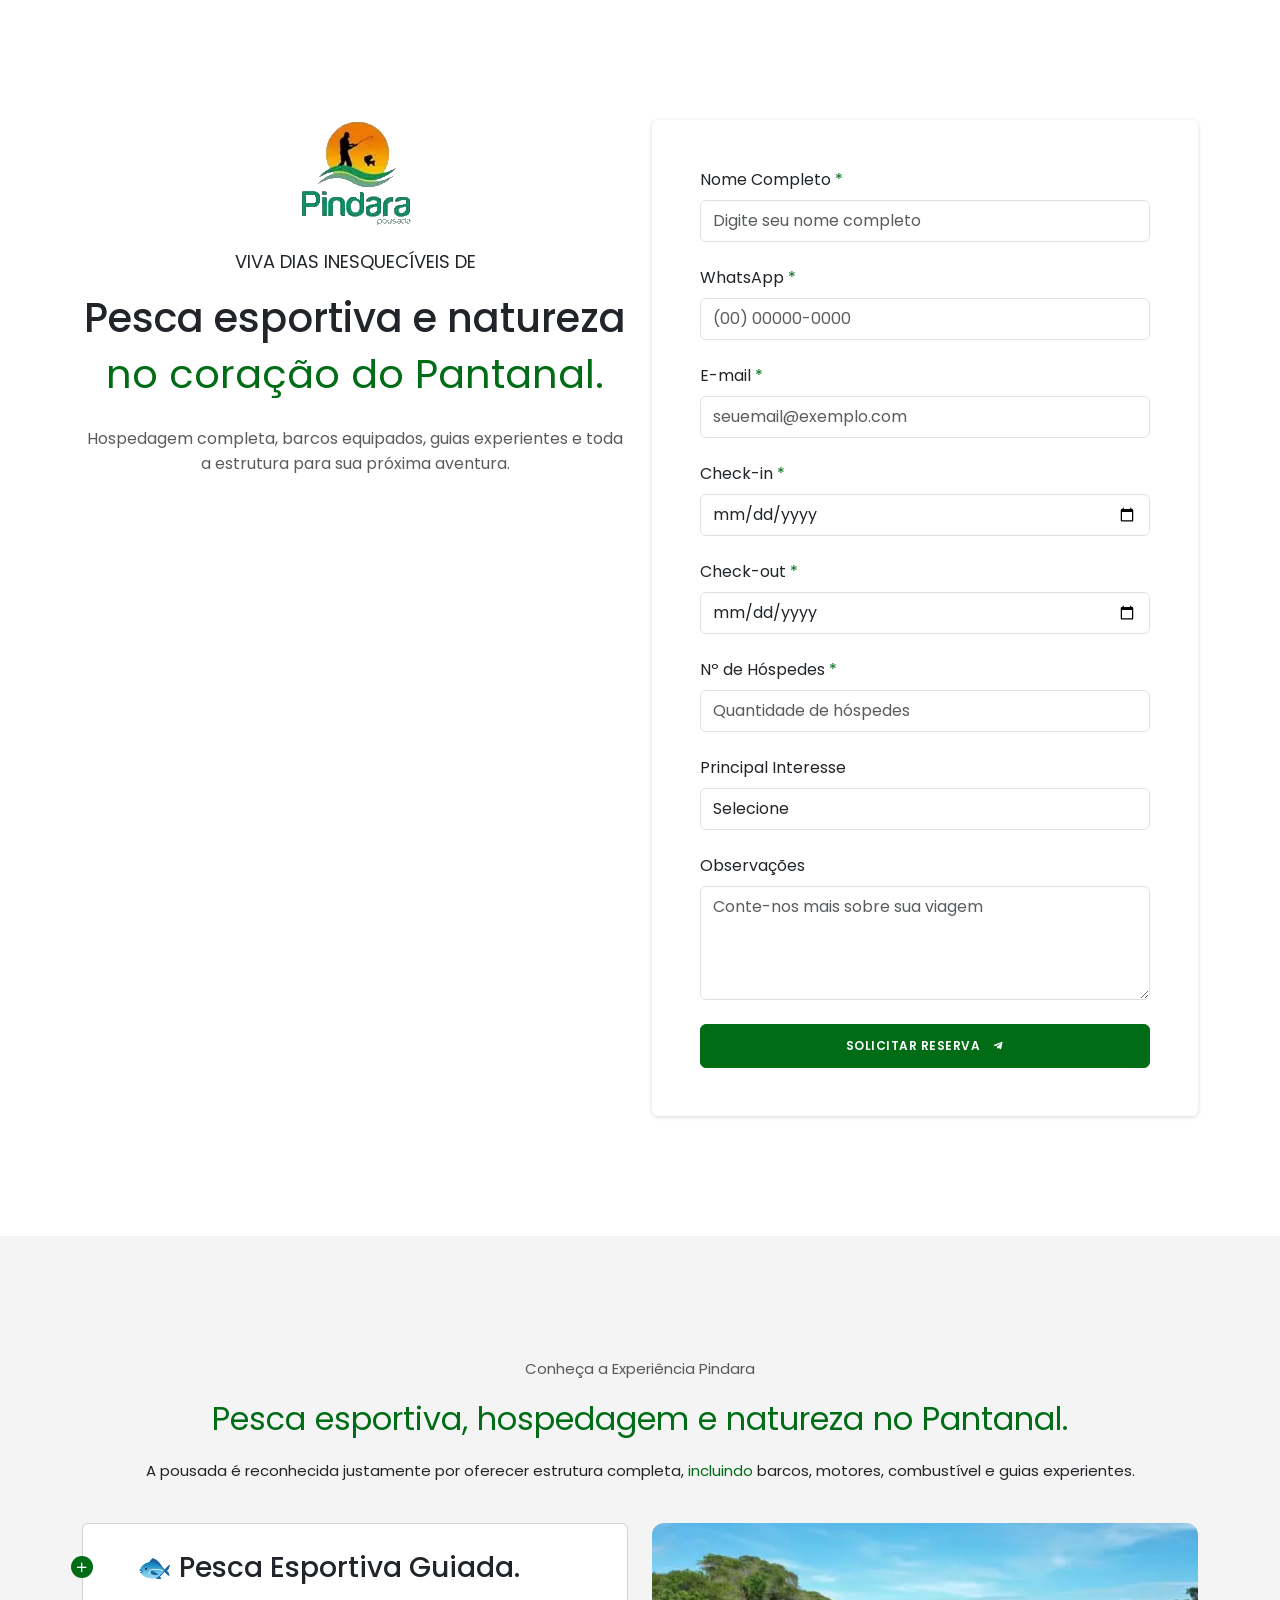
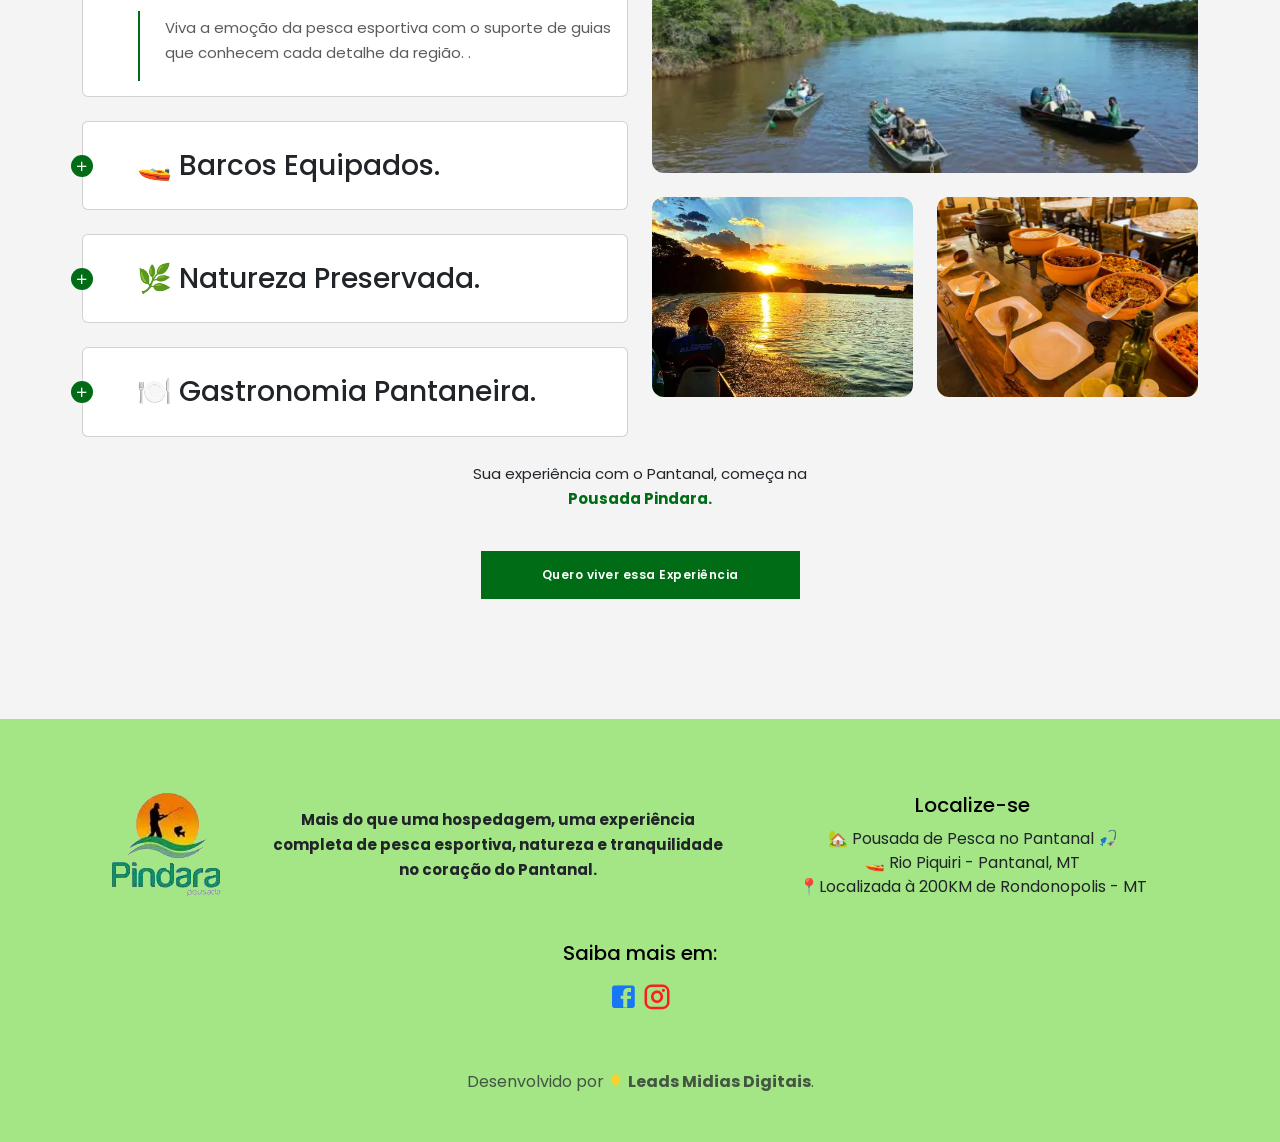
<file: index.html>
<!DOCTYPE html>
<html lang="pt-BR">

<head>
    <meta charset="utf-8">
    <meta name="viewport" content="width=device-width, initial-scale=1.0">
	
    <title>Pousada Pindara | Hospedagem e Pesca Esportiva no Pantanal Mato-Grossense</title>
	<meta name="description"content="Hospede-se na Pousada Pindara e viva uma experiência completa de pesca esportiva no Pantanal. Barcos equipados, guias experientes, gastronomia regional e natureza preservada. Consulte disponibilidade.">
	<meta name="keywords" content="pousada pantanal, pesca esportiva pantanal, pousada rondonópolis, turismo pantanal, hospedagem pantanal, pesca esportiva mato grosso, pousada de pesca, pousada de pesca no pantanal, rio piquiri, pantanal mato-grossense, turismo de pesca">
    <meta name="author" content="Pousada Pindara">
    <meta name="robots" content="index, follow">
    <link rel="shortcut icon" href="images/favicon.ico">
	<link rel="canonical" href="https://pousadapindara.com.br/">
	<meta name="theme-color" content="#2ecc71">
	<meta name="google-site-verification" content="72VmjPj_lqZu47d1NDOS2nEiVbIOlNBDZd3BDrDoOBs"/>
	
	 <!-- Open Graph (WhatsApp / Instagram / Facebook) -->
    <meta property="og:title" content="Pousada Pindara | Pesca Esportiva no Pantanal">
    <meta property="og:description" content="Hospedagem completa no Pantanal com pesca esportiva, natureza preservada e gastronomia regional. Reserve agora.">
    <meta property="og:image" content="https://pousadapindara.com.br/images/logo_pindara.webp">
    <meta property="og:url" content="https://pousadapindara.com.br">
    <meta property="og:type" content="website">
	<meta property="og:locale" content="pt_BR">
	<meta property="og:site_name" content="Pousada Pindara">
	<meta property="og:image:width" content="1200">
	<meta property="og:image:height" content="630">
	<!-- Open Graph (twitter) -->
	<meta name="twitter:card" content="summary_large_image">
	<meta name="twitter:title" content="Pousada Pindara">
	<meta name="twitter:description" content="Hospedagem e pesca esportiva no Pantanal.">
	<meta name="twitter:image" content="https://pousadapindara.com.br/images/logo_pindara.webp">
	
	<!-- CSS -->
    <link href="css/bootstrap.min.css" rel="stylesheet">
    <link href="css/tiny-slider.css" rel="stylesheet">
    <link rel="stylesheet" href="css/swiper.min.css" type="text/css" />
    <link href="css/materialdesignicons.min.css" rel="stylesheet">
    <link href="css/style.css" rel="stylesheet">
	
	<script type="application/ld+json">{
	"@context":"https://schema.org",
	"@type":"LodgingBusiness",

	"name":"Pousada Pindara",

	"url":"https://pousadapindara.com.br",

	"image":"https://pousadapindara.com.br/images/logo_pindara.webp",

	"description":"Hospedagem especializada em pesca esportiva no Pantanal.",

	"address":{
	"@type":"PostalAddress",
	"addressRegion":"MT",
	"addressCountry":"BR"
	},

	"sameAs":[
	"https://www.instagram.com/pousadapindara",
	"https://www.facebook.com/pousadapindara"
	]
	}
	</script>
</head>

<body data-bs-spy="scroll" data-bs-target="#navbar-navlist" data-bs-offset="71">
    <!-- start home section -->
    <section class="section align-items-center">
        
        <div class="container">
            <div class="row">
                <div class="col-lg-6 text-center">
				<center> <img src="images/logo_pindara-1.webp" loading="lazy" decoding="async" alt="Pesca esportiva no Pantanal" class="img-fluid" ></center>
                    <div class="mt-4">
                        <p class="headline f-18 text-uppercase text-dark">Viva dias inesquecíveis de</p>
                        <h1 class="home-title mt-2 mb-0">Pesca esportiva e natureza<span class="text-primary fw-normal"> no coração do Pantanal.</span></h1>
                        <p class="text-muted f-16 mt-4 desktop-only">Hospedagem completa, barcos equipados, guias experientes e toda a estrutura para sua próxima aventura.</p>

                        <div class="mt-5 desktop-only">
						<iframe width="100%" height="500" src="https://www.youtube.com/embed/ys75Zy-QiBU" title="Pousada Pindara"
						frameborder="0" allow="accelerometer; autoplay; clipboard-write; encrypted-media; gyroscope; picture-in-picture" allowfullscreen>
						</iframe>
                        </div>
					</div>
                </div>
				<div class="col-lg-6" id="contato">
                         <div class="card p-5 border-0 box-shadow mt-5 mt-lg-0">
						<div id="formWrapper">						
					   <form id="reservaForm" class="registration-form" method="POST" action="https://script.google.com/macros/s/AKfycbxFS0C7H201zVjuxL-Mb_5hkiaRkgX2JqF6XywDHHMLO_J_rr3AWBzGJL2rtd0FjLZR/exec" target="hidden_iframe">
					   
					   <!-- Nome -->
						<div class="col-md-12">
						<label for="nome" class="form-label"> Nome Completo <span class="text-primary">*</span></label>
						<input type="text" class="form-control" id="nome" name="nome" placeholder="Digite seu nome completo" required>
						</div>
						<!-- WhatsApp -->
						<div class="col-md-12 mt-4">   
						<label for="telefone" class="form-label"> WhatsApp <span class="text-primary">*</span></label>
						<input type="tel" class="form-control" id="telefone" name="telefone" placeholder="(00) 00000-0000" required>
						</div>
						<!-- E-mail -->
						<div class="col-md-12 mt-4">
						<label for="email" class="form-label"> E-mail <span class="text-primary">*</span></label>
						<input type="email" class="form-control" id="email" name="email" placeholder="seuemail@exemplo.com" required>
						</div>
						
						<!-- Check-in -->
						<div class="col-md-12 mt-4">
						<label for="checkin" class="form-label"> Check-in <span class="text-primary">*</span></label>
						<input type="date" class="form-control" id="checkin" name="checkin" required>
						</div>
						<!-- Check-out -->
						<div class="col-md-12 mt-4">
						<label for="checkout" class="form-label"> Check-out <span class="text-primary">*</span></label>
						<input type="date" class="form-control" id="checkout" name="checkout" required>
						</div>
						<!-- Hóspedes -->
						<div class="col-md-12 mt-4">
						<label for="hospedes" class="form-label"> Nº de Hóspedes <span class="text-primary">*</span></label>
						<input type="number" class="form-control" id="hospedes" name="hospedes" min="1" placeholder="Quantidade de hóspedes" required>
						</div>
						<!-- Interesse -->
						<div class="col-md-12 mt-4">
						<label for="interesse" class="form-label"> Principal Interesse </label>
						<select class="form-control" id="interesse" name="interesse">
						<option value="">Selecione</option>
						<option value="Pesca Esportiva">Pesca Esportiva</option>
						<option value="Turismo e Natureza">Turismo e Natureza</option>
						<option value="Viagem em Família">Viagem em Família</option>
						<option value="Grupo de Amigos">Grupo de Amigos</option>
						</select>
						</div>
						<!-- Mensagem -->
						<div class="col-md-12 mt-4">
						<label for="mensagem" class="form-label"> Observações</label>
						<textarea class="form-control" id="mensagem" name="mensagem" rows="4" placeholder="Conte-nos mais sobre sua viagem"></textarea>
						</div>
						<!-- Campos ocultos para tráfego -->
						<input type="hidden" name="origem" value="LP-Pousada Pindara">
						<input type="hidden" id="utm_source" name="utm_source">
						<input type="hidden" id="utm_medium" name="utm_medium">
						<input type="hidden" id="utm_campaign" name="utm_campaign">
						<input type="hidden" id="utm_content" name="utm_content">
						<input type="hidden" name="cliente" value="Pindara">

						<!-- Botão -->
						<div class="col-md-12 mt-4">
						<button type="submit" class="btn btn-primary w-100"> Solicitar Reserva
						<i class="mdi mdi-telegram ms-2"></i>
						</button>
						</div>
                        </form>
						</div>
						<!-- Msg Obrigado-->
						<div id="mensagemSucesso" style="display:none; padding:18px; margin-top:20px; background:#e8fff1; border:1px solid #2ecc71; color:#1e7e34; border-radius:10px; text-align:center;">
						<h4 id="msgTexto"></h4>
						<p style="margin-top:10px;">Nossa equipe da Pousada Pindara já recebeu sua solicitação e em breve entrará em contato.</p>
						<button onclick="novaSolicitacao()" style="margin-top:15px; padding:10px 18px; border:none; background:#2ecc71; color:#fff; border-radius:6px; cursor:pointer;"> Fazer nova solicitação </button>
						</div>
						<!-- Msg Obrigado-->
                    </div>
                    </div>
				
            </div>
        </div>
    </section>
    <!-- end section -->
    <!-- start cta -->
    <section class="cta section">
        <div class="cta-image position-relative" id="">
            <div class="container">
			<div class="row">
                <div class="col-lg-12">
                    <div class="title-box text-center">
                        <p class="text-muted fw-normal">Conheça a Experiência Pindara</p>
                        <h2 class="mb-3"> <span class="text-primary fw-normal">Pesca esportiva, hospedagem e natureza no Pantanal.</span></h2>
                        <p class=""> A pousada é reconhecida justamente por oferecer estrutura completa,<strong><span class="text-primary fw-normal"> incluindo </strong></span>  barcos, motores, combustível e guias experientes.</p>
                            
                    </div>
                </div>
            </div>
                <div class="row justify-content-center">
				<div class="col-lg-6 desktop-only">
                    <!--faq-->
                        <div class="faq">
                            <!-- start 1 -->
                            <div class="card mt-4">
                                <a data-bs-toggle="collapse" href="#collapse1" class="faq collapsed">
                                    <div class="card-header p-4" id="heading1">
                                        <h3 class="mb-0 text-dark">🐟 Pesca Esportiva Guiada.</h3>
                                    </div>
                                </a>
                                <div id="collapse1" class="collapse show" aria-labelledby="heading1"
                                    data-parent="#accordionExample">
                                    <div class="card-body pt-1">
                                        <p class="mb-0 text-muted"> <wa-icon name="fish-fins"></wa-icon> Viva a emoção da pesca esportiva com o suporte de guias que conhecem cada detalhe da região.
                                            .</p>
                                    </div>
                                </div>
                            </div>
                            <!-- end 1 -->
							<!-- start 2 -->
                            <div class="card mt-4">
                                <a data-bs-toggle="collapse" href="#collapse2" class="faq collapsed">
                                    <div class="card-header p-4" id="heading2">
                                        <h3 class="mb-0 text-dark">🚤 Barcos Equipados.</h3>
                                    </div>
                                </a>
                                <div id="collapse2" class="collapse" aria-labelledby="heading2"
                                    data-parent="#accordionExample">
                                    <div class="card-body pt-1">
                                        <p class="mb-0 text-muted"> Estrutura preparada para proporcionar conforto, segurança e uma experiência completa no rio.</p>
                                    </div>
                                </div>
                            </div>
                            <!-- end 2 -->
                            <!-- start 3 -->
                            <div class="card mt-4">
                                <a data-bs-toggle="collapse" href="#collapse3" class="faq collapsed">
                                    <div class="card-header p-4" id="heading3">
                                        <h3 class="mb-0 text-dark">🌿 Natureza Preservada.</h3>
                                    </div>
                                </a>
                                <div id="collapse3" class="collapse" aria-labelledby="heading3"
                                    data-parent="#accordionExample">
                                    <div class="card-body pt-1">
                                        <p class="mb-0 text-muted">Conecte-se com a beleza do Pantanal e observe de perto a fauna e flora em seu habitat natural.</p>
                                    </div>
                                </div>
                            </div>
                            <!-- end 3 -->
                            <!-- start 4 -->
                            <div class="card mt-4">
                                <a data-bs-toggle="collapse" href="#collapse4" class="faq collapsed"
                                    aria-expanded="false" aria-controls="collapse4">
                                    <div class="card-header p-4" id="heading4">
                                        <h3 class="mb-0 text-dark">🍽️ Gastronomia Pantaneira.</h3>
                                    </div>
                                </a>
                                <div id="collapse4" class="collapse" aria-labelledby="heading4"
                                    data-parent="#accordionExample">
                                    <div class="card-body pt-1">
                                        <p class="mb-0 text-muted">Sabores regionais cuidadosamente preparados para tornar sua estadia ainda mais especial.</p>
                                    </div>
                                </div>
                            </div>
                            <!-- end 4 -->
                        </div>
					<!--faq-->
                </div>
                    <div class="col-lg-6">
				<div class="col-lg-12 col-md-6 mt-4 mt-2">
                    <div class="blog-image overflow-hidden rounded">
					<img src="images/pesca_esportiva_pindara.webp" loading="lazy" decoding="async" alt="Barco de pesca esportiva" style="width:100%;  height:250px;  object-fit:cover; border-radius:12px;">
					</div>
					
            <div class="row">
                <div class="col-lg-6 col-md- 6 mt-4 mt-2">
                    <div class="blog-image overflow-hidden rounded">
					<img src="images/pindara_pordosol.webp" loading="lazy" decoding="async" alt="Pôr do sol no Rio Piquiri" style="width:100%;  height:200px;  object-fit:cover; border-radius:12px;">
					</div>
                </div>
				<div class="col-lg-6 col-md-6 mt-4 mt-2">
                    <div class="blog-image overflow-hidden rounded">
					<img src="images/comida_pantaneira.webp" loading="lazy" decoding="async" alt="Gastronomia pantaneira" style="width:100%;  height:200px;  object-fit:cover; border-radius:12px;">
					</div>
                </div>
            </div>
				</div>
           </div> 
                    </div>
					
                </div>
            </div><br>
			<div class="text-center"><p>Sua experiência com o Pantanal, começa na <br><span class="text-primary fw-normal"><strong>Pousada Pindara.</strong> </span></p>
            <a href="#contato"><button class=" btn-lg btn-primary mt-4 f-14"> Quero viver essa Experiência</button></a>
			</div>
        </div>
		
    </section>
    <!-- end cta -->



    <!-- start footer -->
    <section class="footer py-5 bg-light ">
	
	<div class="container mobile-only">
		<!--faq-->
                    <div class="accordion mt-5  " id="accordionExample">
					<h2 class="mb-3 text-center">Porque escolher a <span class="text-primary fw-normal"> Pindara </span>? 
                        </h2>
                        <div class="faq">
                            <!-- start 1 -->
                            <div class="card mt-4">
                                <a data-bs-toggle="collapse" href="#collapse1" class="faq collapsed">
                                    <div class="card-header p-4" id="heading1">
                                        <h3 class="mb-0 text-dark">🐟 Pesca Esportiva Guiada.</h3>
                                    </div>
                                </a>
                                <div id="collapse1" class="collapse show" aria-labelledby="heading1"
                                    data-parent="#accordionExample">
                                    <div class="card-body pt-1">
                                        <p class="mb-0 text-muted"> <wa-icon name="fish-fins"></wa-icon> Viva a emoção da pesca esportiva com o suporte de guias que conhecem cada detalhe da região.
                                            .</p>
                                    </div>
                                </div>
                            </div>
                            <!-- end 1 -->

                            
                            <!-- start 2 -->
                            <div class="card mt-4">
                                <a data-bs-toggle="collapse" href="#collapse2" class="faq collapsed">
                                    <div class="card-header p-4" id="heading2">
                                        <h3 class="mb-0 text-dark">🚤 Barcos Equipados.</h3>
                                    </div>
                                </a>
                                <div id="collapse2" class="collapse" aria-labelledby="heading2"
                                    data-parent="#accordionExample">
                                    <div class="card-body pt-1">
                                        <p class="mb-0 text-muted"> Estrutura preparada para proporcionar conforto, segurança e uma experiência completa no rio.</p>
                                    </div>
                                </div>
                            </div>
                            <!-- end 2 -->

                            <!-- start 3 -->

                            <div class="card mt-4">
                                <a data-bs-toggle="collapse" href="#collapse3" class="faq collapsed">
                                    <div class="card-header p-4" id="heading3">
                                        <h3 class="mb-0 text-dark">🌿 Natureza Preservada.</h3>
                                    </div>
                                </a>
                                <div id="collapse3" class="collapse" aria-labelledby="heading3"
                                    data-parent="#accordionExample">
                                    <div class="card-body pt-1">
                                        <p class="mb-0 text-muted">Conecte-se com a beleza do Pantanal e observe de perto a fauna e flora em seu habitat natural.</p>
                                    </div>
                                </div>
                            </div>
                            <!-- end 3 -->

                            <!-- start 4 -->
                            <div class="card mt-4">
                                <a data-bs-toggle="collapse" href="#collapse4" class="faq collapsed"
                                    aria-expanded="false" aria-controls="collapse4">
                                    <div class="card-header p-4" id="heading4">
                                        <h3 class="mb-0 text-dark">🍽️ Gastronomia Pantaneira.</h3>
                                    </div>
                                </a>
                                <div id="collapse4" class="collapse" aria-labelledby="heading4"
                                    data-parent="#accordionExample">
                                    <div class="card-body pt-1">
                                        <p class="mb-0 text-muted">Sabores regionais cuidadosamente preparados para tornar sua estadia ainda mais especial.</p>
                                    </div>
                                </div>
                            </div>
                            <!-- end 4 -->
                        </div>
                    </div>
					<!--faq-->
					<br><div class="text-center">
                            <p><strong> Informe suas datas e receba detalhes sobre  <span class="text-primary fw-normal"> hospedagem, pesca esportiva e disponibilidade.</span></strong></p>
                            <a href="#contato"><button class=" btn-lg btn-primary mt-4 f-14"> Consultar Disponibilidade</button></a>

                    </div>
		</div>
        <div class="container "><br>
            <div class="row">
				<div class="col-lg-2 text-center">
                    <img src="images/logo_pindara-1.webp" loading="lazy" decoding="async" alt="logopindara" class="img-fluid">
                </div>
                <div class="col-lg-5 text-center desktop-only">
                     <p class="mt-3 fw-bold"> Mais do que uma hospedagem, uma experiência completa de pesca esportiva, natureza e tranquilidade no coração do Pantanal.</p>
                    
                </div>
                <div class="col-lg-5 text-center desktop-only">
                    <h5 class="text-black">Localize-se</h5>
                    <ul class="list-unstyled d-block">
                        <li class="info-item">🏡 Pousada de Pesca no Pantanal 🎣</li>
                        <li class="info-item">🚤 Rio Piquiri - Pantanal, MT</li>
                        <li class="info-item">📍Localizada à 200KM de Rondonopolis - MT</li>
                    </ul>
                </div>
            </div>			
			<div class="social-icon text-center"><br>
				<h5 class="text-black">Saiba mais em:</h5>
                        <div class="">
                            <a href="https://www.facebook.com/pousadapindara"><i class="mdi mdi-facebook-box f-30" style= "color:#1877f2"></i></a>
							<a href="https://www.instagram.com/pousadapindara"><i class="mdi mdi-instagram f-30" style= "color:#FD1D1D"></i></a>
                        </div>
            </div>
			<div class="col-lg-5 text-center mobile-only"><br>
                    <h5 class="text-black">Localize-se</h5>
                    <ul class="list-unstyled d-block">
                        <li class="info-item">🏡 Pousada de Pesca no Pantanal 🎣</li>
                        <li class="info-item">🚤 Rio Piquiri - Pantanal, MT</li>
                        <li class="info-item">📍Localizada à 200KM de Rondonopolis - MT</li>
                    </ul>
                </div>
        </div>
		
    </section>
    <!-- end footer -->

    <div class="bg-light">
        <div class="container">
            <div class="row justify-content-center">
                <div class="col-lg-10">
                    <div class="copy-right mb-5 text-center text-muted"> Desenvolvido por <i class="mdi mdi-lightbulb" style="color:#FAD02C"></i> <a
                            href="https://leadsmidiasdigitais.com" target="_blank" class="text-reset"><span
                                class="fw-bold">Leads Midias Digitais</span></a>.
                    </div>
                </div>
            </div>
        </div>
    </div>



    <!-- bootstrap -->
    <script src="js/bootstrap.bundle.min.js"></script>

    <script src="js/tiny-slider.js"></script>
    <script src="js/swiper.min.js"></script>

    <!-- counter -->
    <script src="js/counter.init.js"></script>

    <!-- Custom -->
    <script src="js/app.js"></script>

	
	<!-- Custom Trafego-->
	<script>

const params = new URLSearchParams(window.location.search);

document.getElementById("utm_source").value =
params.get("utm_source") || "";

document.getElementById("utm_medium").value =
params.get("utm_medium") || "";

document.getElementById("utm_campaign").value =
params.get("utm_campaign") || "";

</script>

<!-- Custom Form-->
<iframe name="hidden_iframe" style="display:none;" onload="formSuccess()"></iframe>

<script>

function formSuccess() {

    setTimeout(() => {

        const formWrapper = document.getElementById("formWrapper");
        const msgBox = document.getElementById("mensagemSucesso");
        const msgText = document.getElementById("msgTexto");
        const nomeInput = document.getElementById("nome");

        if (!formWrapper || !msgBox || !msgText || !nomeInput) {
            console.error("Elementos não encontrados no DOM");
            return;
        }

        const nome = nomeInput.value || "Cliente";
        const primeiroNome = nome.split(" ")[0];

        msgText.innerHTML =
            `Obrigado, <strong>${primeiroNome}</strong>!<br>
            Sua solicitação foi recebida com sucesso.<br>
            Nossa equipe da Pousada Pindara já está analisando sua reserva.`;

        formWrapper.style.display = "none";
        msgBox.style.display = "block";

        localStorage.setItem("pindara_lead_enviado", "true");

    }, 300); // 🔥 delay resolve timing do iframe

}

function novaSolicitacao() {

    document.getElementById("formWrapper").style.display = "block";
    document.getElementById("mensagemSucesso").style.display = "none";

    document.getElementById("reservaForm").reset();

    localStorage.removeItem("pindara_lead_enviado");
}

window.addEventListener("load", function () {

    const enviado = localStorage.getItem("pindara_lead_enviado");

    if (enviado === "true") {
        document.getElementById("formWrapper").style.display = "none";
        document.getElementById("mensagemSucesso").style.display = "block";
    }

});

</script>

</body>

</html>
</file>
<file: css/tiny-slider.css>
.tns-outer{padding:0 !important}.tns-outer [hidden]{display:none !important}.tns-outer [aria-controls],.tns-outer [data-action]{cursor:pointer}.tns-slider{-webkit-transition:all 0s;-moz-transition:all 0s;transition:all 0s}.tns-slider>.tns-item{-webkit-box-sizing:border-box;-moz-box-sizing:border-box;box-sizing:border-box}.tns-horizontal.tns-subpixel{white-space:nowrap}.tns-horizontal.tns-subpixel>.tns-item{display:inline-block;vertical-align:top;white-space:normal}.tns-horizontal.tns-no-subpixel:after{content:'';display:table;clear:both}.tns-horizontal.tns-no-subpixel>.tns-item{float:left}.tns-horizontal.tns-carousel.tns-no-subpixel>.tns-item{margin-right:-100%}.tns-no-calc{position:relative;left:0}.tns-gallery{position:relative;left:0;min-height:1px}.tns-gallery>.tns-item{position:absolute;left:-100%;-webkit-transition:transform 0s, opacity 0s;-moz-transition:transform 0s, opacity 0s;transition:transform 0s, opacity 0s}.tns-gallery>.tns-slide-active{position:relative;left:auto !important}.tns-gallery>.tns-moving{-webkit-transition:all 0.25s;-moz-transition:all 0.25s;transition:all 0.25s}.tns-autowidth{display:inline-block}.tns-lazy-img{-webkit-transition:opacity 0.6s;-moz-transition:opacity 0.6s;transition:opacity 0.6s;opacity:0.6}.tns-lazy-img.tns-complete{opacity:1}.tns-ah{-webkit-transition:height 0s;-moz-transition:height 0s;transition:height 0s}.tns-ovh{overflow:hidden}.tns-visually-hidden{position:absolute;left:-10000em}.tns-transparent{opacity:0;visibility:hidden}.tns-fadeIn{opacity:1;filter:alpha(opacity=100);z-index:0}.tns-normal,.tns-fadeOut{opacity:0;filter:alpha(opacity=0);z-index:-1}.tns-vpfix{white-space:nowrap}.tns-vpfix>div,.tns-vpfix>li{display:inline-block}.tns-t-subp2{margin:0 auto;width:310px;position:relative;height:10px;overflow:hidden}.tns-t-ct{width:2333.3333333%;width:-webkit-calc(100% * 70 / 3);width:-moz-calc(100% * 70 / 3);width:calc(100% * 70 / 3);position:absolute;right:0}.tns-t-ct:after{content:'';display:table;clear:both}.tns-t-ct>div{width:1.4285714%;width:-webkit-calc(100% / 70);width:-moz-calc(100% / 70);width:calc(100% / 70);height:10px;float:left}

/*# sourceMappingURL=sourcemaps/tiny-slider.css.map */
</file>
<file: css/style.css>
/* Template Name: linexon - Responsive Bootstrap 5 Landing Page Template
   Author: Pichforest
   File Description: Main Css file of the template
*/
@import url("https://fonts.googleapis.com/css2?family=Nunito+Sans:wght@200;300;400&family=Poppins:wght@400;500;600&display=swap");
body {
  font-family: "Poppins", sans-serif;
  overflow-x: hidden !important;
  color: ##4fa93d;
}
body.modal-open {
  padding-right: 0px !important;
}
body.modal-open .navbar {
  padding-right: 0px !important;
}

h1,
h2,
h3,
h4,
h5,
h6 {
  font-family: "Poppins", sans-serif;
  font-weight: 500;
  line-height: 1.4;
}

.btn,
.btn:focus,
button,
button:focus {
  outline: none !important;
}

a {
  text-decoration: none !important;
  outline: none;
}

p {
  font-size: 15px;
  line-height: 25px;
}

html {
  scroll-padding-top: 110; /* height of sticky header */
  scroll-behavior: smooth;
}

.row > * {
  position: relative;
}

@media (max-width: 768px) {
  .align-items-center {
    display: inherit;
  }
  .navbar-custom {
    margin-top: 0px;
    padding: 10px 0px !important;
    background-color: #4fa93d !important;
    box-shadow: 0px 1px 4px rgba(0, 0, 0, 0.16);
    color: #ffffff !important;
  }
  .navbar-toggler i {
    font-size: 24px;
    margin-top: 0px;
    margin-bottom: 0px;
    color: ##4fa93d;
  }
  .bg-home {
    height: auto;
  }
  .nav-sticky.navbar-custom .navbar-nav li a {
    color: #ffffff !important;
  }
  .nav-sticky .logo {
    color: #ffffff !important;
  }
  .navbar-custom > .container {
    width: 90%;
  }
  .clients-img {
    display: none;
  }
}
@media (min-width: 768px) and (max-width: 1024px) {
  .clients-img {
    top: 76px;
  }
}
@media (max-height: 767px) {
  .clients-img {
    top: 7px;
  }
}
.text-primary {
  color: #006c16 !important;
}

.bg-primary {
  background-color: #006c16 !important;
}

.text-success {
  color: #0fbd1b !important;
}

.bg-success {
  background-color: #0fbd1b !important;
}

.text-info {
  color: #229bee !important;
}

.bg-info {
  background-color: #229bee !important;
}

.text-warning {
  color: #e7bc2f !important;
}

.bg-warning {
  background-color: #e7bc2f !important;
}

.text-danger {
  color: #f72b2b !important;
}

.bg-danger {
  background-color: #f72b2b !important;
}

.text-light {
  color: #a4e586 !important;
}

.bg-light {
  background-color: #a4e586 !important;
}

.text-dark {
  color: ##4fa93d !important;
}

.bg-dark {
  background-color: #4fa93d !important;
}

.text-white {
  color: #ffffff !important;
}

.bg-white {
  background-color: #ffffff !important;
}

.section {
  padding-top: 120px;
  padding-bottom: 120px;
  position: relative !important;
}

.para-p {
  max-width: 650px;
}

/*** ani-bg ***/
@keyframes ani-bg {
  0% {
    transform: translateY(0px);
  }
  100% {
    transform: translateY(200px);
  }
}
.box-shadow {
  box-shadow: 0px 1px 4px rgba(0, 0, 0, 0.16);
}

hr {
  border-top: 1px solid #9d9d9d;
  margin: 0;
}

.lh-1 {
  letter-spacing: 1px;
}

.f-14 {
  font-size: 14px;
}

.f-16 {
  font-size: 16px;
}

.f-18 {
  font-size: 18px;
}

.f-19 {
  font-size: 19px;
}

.f-20 {
  font-size: 20px;
}

.f-21 {
  font-size: 21px;
}

.f-22 {
  font-size: 22px;
}

.f-23 {
  font-size: 23px;
}

.f-24 {
  font-size: 23px;
}

.f-30 {
  font-size: 30px;
}

.f-36 {
  font-size: 36px;
}

.avatar-xs {
  height: 2rem;
  width: 2rem;
}

.avatar-sm {
  height: 3rem;
  width: 3rem;
}

.avatar-md {
  height: 3.5rem;
  width: 3.5rem;
}

.avatar-lg {
  height: 4.5rem;
  width: 4.5rem;
}

.avatar-xl {
  height: 6rem;
  width: 6rem;
}

.avatar-xxl {
  height: 8rem;
  width: 8rem;
}

.font-weight-500 {
  font-weight: 500;
}

.font-weight-600 {
  font-weight: 600;
}

.border-radius {
  border-radius: 6px !important;
}

.title-border {
  width: 90px;
  height: 1px;
  background: linear-gradient(to right, transparent, #006c16, transparent);
  margin: 0 auto;
}

.hero-sub {
  animation-name: moveInleft;
  animation-duration: 3s;
}

.hero-heading {
  animation-name: moveInRight;
  animation-duration: 3s;
}

@keyframes moveInleft {
  0% {
    opacity: 0;
    transform: translateX(-100px);
  }
  100% {
    opacity: 1;
    transform: translate(0);
  }
}
@keyframes moveInRight {
  0% {
    opacity: 0;
    transform: translateX(100px);
  }
  100% {
    opacity: 1;
    transform: translate(0);
  }
}
#scroll-top {
  display: none;
  position: fixed;
  bottom: 20px;
  right: 30px;
  z-index: 99;
  cursor: pointer;
  background: transparent;
  border-radius: 50%;
  border-color: rgba(0, 0, 0, 0.125);
  padding: 0px 5px;
  color: #adb5bd;
}

@media (min-width: 1200px) {
  .container {
    max-width: 1200px !important;
  }
}
.bg-overlay {
  background-color: rgba(74, 74, 74, 0.7);
  position: absolute;
  top: 0;
  right: 0;
  left: 0;
  bottom: 0;
  width: 100%;
  height: 100%;
}

.align-items-center {
  display: flex;
  align-items: center;
  justify-content: center;
  flex-direction: row;
}

.btn-rounded {
  border-radius: 5px;
}

.btn {
  padding: 11px 28px;
  font-size: 13px;
  letter-spacing: 0.9px;
  font-weight: 600;
  text-transform: uppercase;
}

.btn-sm {
  padding: 10px 22px;
}

.title-heading {
  font-weight: 700;
}

.title h1 {
  position: absolute;
  color: rgba(0, 0, 0, 0.1);
  left: 0px;
  right: 0px;
  top: -45px;
}

.btn-lg {
  padding: 14px 60px;
  font-size: 12px;
  font-weight: 600;
  letter-spacing: 0.5px;
  transition: all 0.5s;
  border: 1px solid #006c16;
  overflow: hidden;
  position: relative;
}

@media (max-width: 992px) {
  .section {
    padding-top: 80px;
    padding-bottom: 80px;
  }
}
.btn {
  padding: 12px 30px;
  font-size: 12px;
  font-weight: 600;
  letter-spacing: 0.5px;
  transition: all 0.5s;
  border: 1px solid #006c16;
  overflow: hidden;
  position: relative;
}

.btn-sm {
  padding: 8px 25px;
  font-size: 14px;
}

.btn-primary {
  background: #006c16;
  border-color: #006c16 !important;
  color: #ffffff;
}
.btn-primary:hover, .btn-primary:focus, .btn-primary:active, .btn-primary.active, .btn-primary.focus, .btn-primary:not(:disabled):not(.disabled):active, .btn-primary:not(:disabled):not(.disabled):active:focus,
.btn-primary .open > .dropdown-toggle.btn-primary {
  background-color: ##4fa93d;
  border: 1px solid ##4fa93d !important;
}

.btn-outline-primary {
  color: #006c16;
  border-color: #006c16;
}
.btn-outline-primary:hover, .btn-outline-primary:focus, .btn-outline-primary:active, .btn-outline-primary.active, .btn-outline-primary.focus, .btn-outline-primary:not(:disabled):not(.disabled):active, .btn-outline-primary:not(:disabled):not(.disabled):active:focus,
.btn-outline-primary .open > .dropdown-toggle.btn-primary {
  background-color: ##4fa93d !important;
  color: #ffffff;
  border-color: ##4fa93d;
}

.btn-success {
  background: #0fbd1b;
  border-color: #0fbd1b !important;
  color: #ffffff;
}
.btn-success:hover, .btn-success:focus, .btn-success:active, .btn-success.active, .btn-success.focus, .btn-success:not(:disabled):not(.disabled):active, .btn-success:not(:disabled):not(.disabled):active:focus,
.btn-success .open > .dropdown-toggle.btn-primary {
  background-color: ##4fa93d;
  border: 1px solid ##4fa93d !important;
}

.btn-outline-success {
  color: #0fbd1b;
  border-color: #0fbd1b;
}
.btn-outline-success:hover, .btn-outline-success:focus, .btn-outline-success:active, .btn-outline-success.active, .btn-outline-success.focus, .btn-outline-success:not(:disabled):not(.disabled):active, .btn-outline-success:not(:disabled):not(.disabled):active:focus,
.btn-outline-success .open > .dropdown-toggle.btn-primary {
  background-color: ##4fa93d !important;
  color: #ffffff;
  border-color: ##4fa93d;
}

.btn-info {
  background: #229bee;
  border-color: #229bee !important;
  color: #ffffff;
}
.btn-info:hover, .btn-info:focus, .btn-info:active, .btn-info.active, .btn-info.focus, .btn-info:not(:disabled):not(.disabled):active, .btn-info:not(:disabled):not(.disabled):active:focus,
.btn-info .open > .dropdown-toggle.btn-primary {
  background-color: ##4fa93d;
  border: 1px solid ##4fa93d !important;
}

.btn-outline-info {
  color: #229bee;
  border-color: #229bee;
}
.btn-outline-info:hover, .btn-outline-info:focus, .btn-outline-info:active, .btn-outline-info.active, .btn-outline-info.focus, .btn-outline-info:not(:disabled):not(.disabled):active, .btn-outline-info:not(:disabled):not(.disabled):active:focus,
.btn-outline-info .open > .dropdown-toggle.btn-primary {
  background-color: ##4fa93d !important;
  color: #ffffff;
  border-color: ##4fa93d;
}

.btn-warning {
  background: #e7bc2f;
  border-color: #e7bc2f !important;
  color: #ffffff;
}
.btn-warning:hover, .btn-warning:focus, .btn-warning:active, .btn-warning.active, .btn-warning.focus, .btn-warning:not(:disabled):not(.disabled):active, .btn-warning:not(:disabled):not(.disabled):active:focus,
.btn-warning .open > .dropdown-toggle.btn-primary {
  background-color: ##4fa93d;
  border: 1px solid ##4fa93d !important;
}

.btn-outline-warning {
  color: #e7bc2f;
  border-color: #e7bc2f;
}
.btn-outline-warning:hover, .btn-outline-warning:focus, .btn-outline-warning:active, .btn-outline-warning.active, .btn-outline-warning.focus, .btn-outline-warning:not(:disabled):not(.disabled):active, .btn-outline-warning:not(:disabled):not(.disabled):active:focus,
.btn-outline-warning .open > .dropdown-toggle.btn-primary {
  background-color: ##4fa93d !important;
  color: #ffffff;
  border-color: ##4fa93d;
}

.btn-danger {
  background: #f72b2b;
  border-color: #f72b2b !important;
  color: #ffffff;
}
.btn-danger:hover, .btn-danger:focus, .btn-danger:active, .btn-danger.active, .btn-danger.focus, .btn-danger:not(:disabled):not(.disabled):active, .btn-danger:not(:disabled):not(.disabled):active:focus,
.btn-danger .open > .dropdown-toggle.btn-primary {
  background-color: ##4fa93d;
  border: 1px solid ##4fa93d !important;
}

.btn-outline-danger {
  color: #f72b2b;
  border-color: #f72b2b;
}
.btn-outline-danger:hover, .btn-outline-danger:focus, .btn-outline-danger:active, .btn-outline-danger.active, .btn-outline-danger.focus, .btn-outline-danger:not(:disabled):not(.disabled):active, .btn-outline-danger:not(:disabled):not(.disabled):active:focus,
.btn-outline-danger .open > .dropdown-toggle.btn-primary {
  background-color: ##4fa93d !important;
  color: #ffffff;
  border-color: ##4fa93d;
}

.btn-light {
  background: #a4e586;
  border-color: #a4e586 !important;
  color: #ffffff;
}
.btn-light:hover, .btn-light:focus, .btn-light:active, .btn-light.active, .btn-light.focus, .btn-light:not(:disabled):not(.disabled):active, .btn-light:not(:disabled):not(.disabled):active:focus,
.btn-light .open > .dropdown-toggle.btn-primary {
  background-color: ##4fa93d;
  border: 1px solid ##4fa93d !important;
}

.btn-outline-light {
  color: #a4e586;
  border-color: #a4e586;
}
.btn-outline-light:hover, .btn-outline-light:focus, .btn-outline-light:active, .btn-outline-light.active, .btn-outline-light.focus, .btn-outline-light:not(:disabled):not(.disabled):active, .btn-outline-light:not(:disabled):not(.disabled):active:focus,
.btn-outline-light .open > .dropdown-toggle.btn-primary {
  background-color: ##4fa93d !important;
  color: #ffffff;
  border-color: ##4fa93d;
}

.btn-dark {
  background: ##4fa93d;
  border-color: ##4fa93d !important;
  color: #ffffff;
}
.btn-dark:hover, .btn-dark:focus, .btn-dark:active, .btn-dark.active, .btn-dark.focus, .btn-dark:not(:disabled):not(.disabled):active, .btn-dark:not(:disabled):not(.disabled):active:focus,
.btn-dark .open > .dropdown-toggle.btn-primary {
  background-color: ##4fa93d;
  border: 1px solid ##4fa93d !important;
}

.btn-outline-dark {
  color: ##4fa93d;
  border-color: ##4fa93d;
}
.btn-outline-dark:hover, .btn-outline-dark:focus, .btn-outline-dark:active, .btn-outline-dark.active, .btn-outline-dark.focus, .btn-outline-dark:not(:disabled):not(.disabled):active, .btn-outline-dark:not(:disabled):not(.disabled):active:focus,
.btn-outline-dark .open > .dropdown-toggle.btn-primary {
  background-color: ##4fa93d !important;
  color: #ffffff;
  border-color: ##4fa93d;
}

.btn-white {
  background: #ffffff;
  border-color: #ffffff !important;
  color: #ffffff;
}
.btn-white:hover, .btn-white:focus, .btn-white:active, .btn-white.active, .btn-white.focus, .btn-white:not(:disabled):not(.disabled):active, .btn-white:not(:disabled):not(.disabled):active:focus,
.btn-white .open > .dropdown-toggle.btn-primary {
  background-color: ##4fa93d;
  border: 1px solid ##4fa93d !important;
}

.btn-outline-white {
  color: #ffffff;
  border-color: #ffffff;
}
.btn-outline-white:hover, .btn-outline-white:focus, .btn-outline-white:active, .btn-outline-white.active, .btn-outline-white.focus, .btn-outline-white:not(:disabled):not(.disabled):active, .btn-outline-white:not(:disabled):not(.disabled):active:focus,
.btn-outline-white .open > .dropdown-toggle.btn-primary {
  background-color: ##4fa93d !important;
  color: #ffffff;
  border-color: ##4fa93d;
}

.btn-white:hover {
  background: #ffffff !important;
}

/**********************NAVBAR***********************/
.navbar {
  transition: all 0.5s ease;
  padding: 0;
  background-color: transparent;
  padding: 15px 0;
}
.navbar .navbar-nav .nav-link {
  color: rgba(0, 0, 0, 0.7);
  font-size: 13px;
  background-color: transparent;
  padding: 28px 20px;
  text-transform: uppercase;
  transition: all 0.3s ease;
  position: relative;
  font-weight: 600;
}
.navbar .navbar-nav .nav-link:hover, .navbar .navbar-nav .nav-link:active, .navbar .navbar-nav .nav-link.active {
  color: #006c16;
}
.navbar .navbar-toggler {
  padding: 0px;
  border: none;
  font-size: 24px;
}
.navbar .navbar-toggler:focus {
  box-shadow: none;
}
.navbar .header-menu .header-item i, .navbar .header-menu .Account i {
  color: #000000;
}
.navbar .logo .logo-light {
  display: inline-block;
}
.navbar .logo .logo-dark {
  display: none;
}

.nav-white .navbar-nav .nav-link {
  color: rgba(255, 255, 255, 0.8);
}
.nav-white .navbar-nav .nav-link:hover, .nav-white .navbar-nav .nav-link:active, .nav-white .navbar-nav .nav-link.active {
  color: #006c16;
}
.nav-white .header-menu .header-item i, .nav-white .header-menu .Account i {
  color: #ffffff;
}

.dropdown-item:hover, .dropdown-item.active, .dropdown-item:active {
  color: #006c16;
  background-color: #ffffff;
}

.dropdown-menu-end[data-bs-popper] {
  right: -100px;
}

.nav-sticky.navbar {
  background: #ffffff;
  margin-top: 0px;
  box-shadow: 0px 3px 10px 0px rgba(63, 58, 100, 0.08);
  padding: 0;
}
.nav-sticky .nav-link {
  color: rgba(63, 58, 100, 0.6) !important;
}
.nav-sticky .nav-link:hover, .nav-sticky .nav-link.active, .nav-sticky .nav-link:active {
  color: #006c16 !important;
}
.nav-sticky .header-item {
  color: ##4fa93d;
}
.nav-sticky .header-menu .header-item i, .nav-sticky .header-menu .Account i {
  color: #000000;
}
.nav-sticky .nav-brand-logo .logo-dark {
  display: inline-block;
}
.nav-sticky .nav-brand-logo .logo-light {
  display: none;
}

.arrow-down {
  display: inline-block;
}
.arrow-down:after {
  border-color: initial;
  border-style: solid;
  border-width: 0 0 1px 1px;
  content: "";
  height: 0.4em;
  display: inline-block;
  right: 5px;
  top: 50%;
  margin-left: 10px;
  transform: rotate(-45deg) translateY(-50%);
  transform-origin: top;
  transition: all 0.3s ease-out;
  width: 0.4em;
}
@media (max-width: 992px) {
  .arrow-down::after {
    right: 30px;
    position: absolute;
  }
}

@media (max-width: 768px) {
  .navbar {
    margin-top: 0px;
  }
  .top-bar {
    display: none;
  }
}
@media only screen and (min-width: 1600px) {
  .container-fluid {
    padding-right: 150px;
    padding-left: 150px;
  }
}
@media (max-width: 992px) {
  .navbar .navbar-nav .nav-item .nav-link {
    padding: 12px 15px;
  }
  .navbar-collapse {
    max-height: 400px;
    padding: 0;
    position: absolute;
    left: 0px;
    right: 0px;
    top: 70px;
    background: #ffffff;
    box-shadow: 0px 8px 8px -6px rgba(63, 58, 100, 0.08);
  }
  .navbar {
    background-color: #ffffff !important;
    padding: 16px 0;
  }
  .nav-sticky.navbar {
    padding: 16px 0;
  }
  .language {
    display: block;
  }
  .nav-white .navbar-nav .nav-link {
    color: rgba(0, 0, 0, 0.8);
  }
  .nav-white .header-menu .header-item i, .nav-white .header-menu .Account i {
    color: #000000;
  }
}
textarea.form-control {
  min-height: calc(3.5em + 1.75rem + 5px);
}

@media (min-width: 200px) and (max-width: 1024px) {
  .navbar-custom {
    margin-top: 0px;
    padding: 10px 0px !important;
    color: #ffffff !important;
    background: #ffffff;
  }
  .navbar-custom .navbar-nav {
    margin-left: 0px;
  }
  .navbar-custom .navbar-nav li.active {
    border-color: transparent;
  }
  .navbar-custom .navbar-nav li a {
    transition: all 0.4s;
    margin: 6px;
    color: ##4fa93d !important;
    padding: 6px 0;
  }
  .navbar-custom > .container {
    width: 90%;
  }
  .home-title {
    font-size: 36px;
  }
  .navbar-white .navbar-toggler {
    color: ##4fa93d !important;
  }
  .navbar-custom .navbar-nav li.active a,
  .navbar-custom .navbar-nav li a:hover,
  .navbar-custom .navbar-nav li a:active {
    color: #006c16 !important;
  }
  .navbar-toggler {
    font-size: 24px;
    margin-top: 0px;
    margin-bottom: 0px;
  }
  .navbar-toggler:focus {
    box-shadow: none;
  }
  .carousel-indicators {
    right: 0;
  }
  .logo .logo-light {
    display: none;
  }
  .logo .logo-dark {
    display: inline-block;
  }
}
@media (min-width: 1200px) {
  .container {
    max-width: 1140px !important;
  }
}
@media (max-width: 768px) {
  .PageBackToWork-heading-itText {
    display: inline-block;
    font-size: 50px;
  }
}
.home {
  position: relative;
  padding: 120px 0;
  display: flex;
  align-items: center;
  /*============================================================
       * animation image
       *============================================================*/
}
.home .home-content .title {
  font-size: 46px;
  font-weight: 900;
}
.home #home-animation {
  position: relative;
  width: 100%;
  background-image: url(../images/home/home-animation.png);
  background-repeat: no-repeat;
  background-position: center;
  background-position: 50% 50%;
  padding: 20px;
}
.home #ani-round {
  position: relative;
  width: 100%;
  background-image: url(../images/home/round-h1.png);
  background-repeat: no-repeat;
  background-position: center;
  background-position: 60% 50%;
}

.get-link a {
  padding: 3px 0;
  position: relative;
  letter-spacing: 1px;
  text-decoration: none;
}

.get-link a:before,
.get-link a:after {
  position: absolute;
  transition: all 0.35s ease;
}

.get-link a:before {
  bottom: 0;
  display: block;
  height: 1px;
  width: 0%;
  content: "";
  background-color: #006c16;
}

.get-link a:after {
  left: 0;
  top: 0;
  position: absolute;
  content: attr(data-hover);
  color: #ffffff;
  white-space: nowrap;
  max-width: 0%;
  overflow: hidden;
}

.get-link a:hover:before,
.get-link .current a:before {
  opacity: 1;
  width: 100%;
}

.get-link a:hover:after,
.get-link .current a:after {
  max-width: 100%;
}

.modal .modal-content .form-control {
  padding: 0.7rem 0.75rem;
}

@media (max-width: 1200px) {
  .home #imgcontainer {
    left: -20px;
  }
  .home .demo-overlay {
    padding: 13em 0;
  }
}
@media (min-width: 768px) and (max-width: 992px) {
  .home #imgcontainer {
    left: 0px !important;
  }
  .home .demo-overlay {
    padding: 20em 0 !important;
  }
}
.typewrite > .wrap {
  border-right: 0.08em solid #000000 !important;
}

.home-2 .card {
  position: relative;
  bottom: -50px;
}

.registration-form .form-control {
  padding: 0.5rem 0.75rem;
}

.gradient-bg {
  background: linear-gradient(to left, #bbe1dc 42%, #f5f5f7 42%);
}

.bg-home-4 {
  height: 100vh;
  background-image: url(../images/home/home-3.png);
  background-position: center;
  background-size: cover;
  display: flex;
}

.bg-home-4 .home-title {
  font-size: 50px;
  font-weight: 700;
  line-height: 65px;
}

.serch-form {
  position: relative;
}
.serch-form input {
  font-size: 17px;
  width: 100%;
  padding: 14px 30px;
  border: 1px solid #f8f9fa;
  outline: none !important;
  box-shadow: 0px 1px 4px rgba(0, 0, 0, 0.16);
  background-color: #ffffff;
  border-radius: 35px;
  padding-left: 35px;
  padding-right: 160px;
}
.serch-form button {
  position: absolute;
  top: 5px;
  right: 6px;
  font-size: 15px;
  border-radius: 35px;
  padding: 10px 30px;
}

.bg-overlay-image {
  background-image: url(../images/bg-1.png);
  opacity: 0.2;
  background-position: center;
  animation: ani-bg 3s infinite alternate;
  position: absolute;
  height: 100%;
  width: 100%;
  right: 0;
  bottom: 0;
  left: 0;
  top: 0;
}

/*** ani-bg ***/
@keyframes ani-bg {
  0% {
    transform: translateY(0px);
  }
  100% {
    transform: translateY(200px);
  }
}
.per-content h2 {
  font-style: italic;
}

.bg-home5 .home-content {
  z-index: 9999;
  position: relative;
}
.bg-home5 .carousel-box {
  height: 100vh;
  width: 100%;
  padding: 0;
}
.bg-home5 .home-center {
  display: table;
  width: 100%;
  height: 100%;
}
.bg-home5 .home-desc-center {
  display: table-cell;
  vertical-align: middle;
}
.bg-home5 .carousel-control-next-icon, .bg-home5 .carousel-control-prev-icon {
  display: inline-block;
  width: 40px;
  height: 40px;
  background-color: #006c16;
  background-size: 100% 40%;
  border-radius: 10%;
}
.bg-home5 .slidero {
  position: relative;
  z-index: 1;
}
.bg-home5 .play-icon .watch-video .video-play-icon {
  line-height: 3.5rem;
}

.bg-home6 {
  min-height: 100vh;
  align-items: center;
  display: flex;
  background-color: rgba(32, 173, 150, 0.5);
}

#ani-home {
  position: relative;
  width: 100%;
  background-image: url(../images/home/home-6.png);
  background-repeat: no-repeat;
  background-position: center;
  background-position: 50% 50%;
}

@media (max-width: 992px) {
  .home {
    padding: 80px 0;
  }
  .gradient-bg {
    background: linear-gradient(to left, #bbe1dc 0%, #f5f5f7 50%);
  }
}
.bg-home-7 {
  min-height: 100vh;
  background-image: url(../images/home/index-7.png);
  background-position: center;
  background-size: cover;
  display: flex;
}
.bg-home-7 .carousel-indicators {
  bottom: -50px;
  left: 0;
  justify-content: left;
  margin-left: 0;
}
.bg-home-7 .carousel-indicators [data-bs-target] {
  background-color: #ffffff;
  width: 10px;
  height: 10px;
  border-radius: 100%;
  margin: 0 6px;
  border: 2px solid #000000;
}
.bg-home-7 .carousel-indicators .active {
  background-color: #006c16;
  border: 2px solid #006c16;
}
.bg-home-7 .carousel-inner .carousel-item h1 {
  font-size: 80px;
}

.clients .tiny-slide {
  opacity: 0.3;
  transition: all 0.5s;
}
.clients .tiny-slide img {
  width: 140px;
}
.clients .tiny-slide:hover {
  opacity: 1;
}

.service-box .button-link a {
  color: #9d9d9d;
}
.service-box .button-link :hover {
  color: #006c16;
}

#imgcontainer-1 {
  position: absolute;
  width: 100%;
  top: -100px;
  perspective: 30px;
  left: -50px;
}

#inner-2 {
  transition: transform 0.5s;
}

.demo-img {
  background-image: url(../images/features/home-animation.png);
  background-size: cover;
  background-repeat: no-repeat;
  padding: 30px 0;
}

.sec-image img {
  position: relative;
  z-index: 999;
}

#sec-image:hover {
  cursor: pointer;
}

.demo-overlay {
  width: 100%;
  padding: 16em 0;
  opacity: 0;
  background-color: rgba(0, 0, 0, 0.5);
  transition: opacity 0.4s;
}

.youtube-icon {
  position: absolute;
  top: 40%;
  left: 45%;
}

.sec-image .bg-img img {
  max-width: 100%;
  height: auto;
  transition: all 2s;
}
.sec-image .bg-img img:hover {
  transform: scale(1.1);
}

.features-2 {
  padding: 150px 0 50px 0;
}

#imgcontainer-2 {
  position: absolute;
  width: 100%;
  top: -100px;
  perspective: 30px;
  left: -50px;
}

#inner-3 {
  transition: transform 0.5s;
}

.demo-img-2 {
  background-image: url(../images/features/home-animation-2.png);
  background-size: cover;
  background-repeat: no-repeat;
  padding: 30px 0;
}

.sec-image-2 img {
  position: relative;
  z-index: 999;
}

#sec-image-2:hover {
  cursor: pointer;
}

.demo-overlay {
  width: 100%;
  padding: 16em 0;
  opacity: 0;
  background-color: rgba(0, 0, 0, 0.5);
  transition: opacity 0.4s;
}

.youtube-icon {
  position: absolute;
  top: 50%;
  left: 50%;
  transform: translate(-20px, -40px);
  z-index: 999;
}

.sec-image .bg-img img {
  max-width: 100%;
  height: auto;
  transition: all 2s;
}
.sec-image .bg-img img:hover {
  transform: scale(1.1);
}

.modal .modal-dialog .btn-close {
  width: 26px;
  height: 26px;
  background-color: #ffffff;
  border-radius: 5px;
  position: absolute;
  top: 20px;
  right: 10px;
  z-index: 3;
  opacity: 0;
  transition: all 0.3s ease-in-out;
}
.modal .modal-dialog:hover .btn-close {
  opacity: 0.5;
}

@media (max-width: 992px) {
  #imgcontainer, #imgcontainer-2 {
    left: 0;
  }
  .features-2 {
    padding: 80px 0 0px 0;
  }
  .demo-img, .demo-img-2 {
    display: block;
  }
}
.testi-slider {
  background-color: rgb(248, 248, 248);
}
.testi-slider .swiper-slide {
  text-align: start;
  font-size: 18px;
  justify-content: center;
  align-items: center;
  padding: 40px;
  opacity: 0.6;
  background-color: #ffffff;
}
.testi-slider .swiper-container-horizontal > .swiper-pagination-bullets,
.testi-slider .swiper-pagination-custom,
.testi-slider .swiper-pagination-fraction {
  bottom: 0px;
  left: 0;
  width: 100%;
}
.testi-slider .swiper-slide-active {
  background-color: #ffffff;
  opacity: 1;
}
.testi-slider .section-bottom-shape-two {
  position: absolute;
  top: -45%;
  right: 0;
}
.testi-slider .swiper-pagination-bullet {
  width: 8px;
  height: 8px;
}
.testi-slider .swiper-pagination-bullet-active {
  opacity: 1;
  background: #000000 !important;
  width: 12px;
  height: 12px;
  vertical-align: middle !important;
}

@media (max-width: 1320px) {
  .testi-slider .section-bottom-shape-two {
    top: -40%;
  }
}
@media (max-width: 992px) {
  .testi-slider .section-bottom-shape-two {
    display: none;
  }
}
.cta {
  background-color: rgb(244, 244, 244);
}

#cta-ani {
  position: relative;
  width: 100%;
  background-image: url(../images/cta/animation-image.png);
  background-repeat: no-repeat;
  background-position: center;
  background-position: 50% 50%;
}

.cta-image .bg-img img {
  max-width: 100%;
  height: auto;
  transition: all 2s;
}
.cta-image .bg-img img:hover {
  transform: scale(1.1);
}

.cta-2 .cta-title {
  color: rgba(63, 58, 100, 0.6);
  font-weight: 700;
}
.cta-2 .subscribe-form .input-group input {
  padding: 20px 30px;
  background-color: #a4e586;
}
.cta-2 .subscribe-form .input-group input:focus {
  border: 1px solid #006c16;
}
.cta-2 .subscribe-form .input-group .form-control {
  border: none;
}
.cta-2 .subscribe-form .input-group ::-moz-placeholder {
  font-size: 15px;
}
.cta-2 .subscribe-form .input-group ::placeholder {
  font-size: 15px;
}
.cta-2 .subscribe-form .input-group button {
  padding: 20px 50px;
}
.cta-2 #cta-footer {
  position: relative;
  width: 100%;
  background-image: url(../images/cta/animation-image-2.png);
  background-repeat: no-repeat;
  background-position: center;
  background-position: 50% 50%;
}
.cta-2 .dot {
  background-image: url(../images/cta/dot.png);
  background-repeat: no-repeat;
}
.cta-2 .cta-image .bg-img img {
  max-width: 100%;
  height: auto;
  transition: all 2s;
}
.cta-2 .cta-image .bg-img img:hover {
  transform: scale(1.1);
}

@media (max-width: 992px) {
  #imgcontainer-4, #imgcontainer-3 {
    left: 0;
  }
  .demo-overlay {
    padding: 17em 0 !important;
  }
  .demo-img-3, .demo-img-4 {
    display: none;
  }
}
@media (max-width: 768px) {
  .demo-overlay {
    padding: 12em 0 !important;
  }
}
@media (max-width: 425px) {
  .demo-overlay {
    padding: 10em 0 !important;
  }
}
.counter .side-border-left::after {
  content: "";
  position: absolute;
  border-left: 1px dashed rgba(157, 157, 157, 0.2);
  height: 400px;
  top: 0;
  left: 0;
}
.counter .side-border-right::before {
  content: "";
  position: absolute;
  border-right: 1px dashed rgba(157, 157, 157, 0.2);
  height: 400px;
  top: 0;
  right: 0;
}
.counter .counter_value {
  font-size: 60px;
}

@media (max-width: 992px) {
  .side-border-left, .side-border-right {
    display: none;
  }
}
.pricing-box .price-title {
  background: #d1d1d1;
  padding: 6px 30px;
  display: inline-block;
  border-radius: 20px;
  position: relative;
  z-index: 999;
}
.pricing-box .price-title .tag {
  transform: rotate(135deg) !important;
  display: block;
  width: 15px;
  height: 15px;
  position: absolute;
  bottom: -8px;
  left: 44%;
  margin-top: -19px;
  background: #d1d1d1;
}
.pricing-box .price-tag h2 span {
  font-size: 60px;
}
.pricing-box .price-tag sup {
  top: -1.5em;
  color: rgba(63, 58, 100, 0.6);
}

.faq {
  position: relative;
}

.faq-collaps {
  background-color: #ffffff;
}
.faq-collaps .card {
  border: 1px solid #a4e586;
  border-radius: 0px;
  background-color: transparent;
}

.accordion-item .accordion-header .accordion-button {
  background-color: rgba(0, 176, 116, 0.1);
}

.faq-collaps-2 .card {
  border-color: rgba(157, 157, 157, 0.2);
  border-radius: 6px;
}

.card-header {
  background-color: transparent;
  border-bottom: none;
  margin-left: 30px;
}

a.faq[data-bs-toggle=collapse].collapsed:before {
  content: "\f415";
}

a.faq[data-bs-toggle=collapse]:before {
  content: "\f374";
  width: 22px;
  height: 22px;
  border-radius: 50%;
  text-align: center;
  background: #006c16;
  line-height: 22px;
  display: block;
  float: right;
  font-family: "Material Design Icons";
  font-size: 16px;
  color: #ffffff;
  position: absolute;
  left: -12px;
  top: 50%;
  transform: translateY(-50%);
}

.custom-form-faq {
  position: relative;
}
.custom-form-faq .form-control {
  height: 44px;
  font-size: 14px;
  padding-left: 25px;
  border-color: #e2e4e8;
  color: #9d9d9d;
}
.custom-form-faq .form-control:focus {
  border-color: #e2e4e8;
  outline: 0;
  box-shadow: none;
}
.custom-form-faq .faq-icon {
  position: absolute;
  font-size: 18px;
  right: 10px;
  color: #9d9d9d;
  margin-top: 40px;
}

.card-body {
  animation: sweep 0.5s ease-in-out;
  border-left: 2px solid #006c16;
  margin-left: 55px;
  opacity: 100;
  padding-left: 25px;
  margin-bottom: 15px;
}

@keyframes sweep {
  0% {
    opacity: 0;
    margin-left: -10px;
  }
  100% {
    opacity: 1;
    margin-left: 55px;
  }
}
.blog-image {
  border-radius: 10px;
}
.blog-image img {
  transition: all 1.5s;
}
.blog-image img:hover {
  transform: scale(1.1);
}

.blog-content a h6 {
  color: rgba(157, 157, 157, 0.9);
  transition: all 0.5s;
}
.blog-content a h6:hover {
  color: #006c16;
}
.blog-content a h4 {
  color: ##4fa93d;
  transition: all 0.5s;
}
.blog-content a h4:hover {
  color: #006c16;
}

.blog-link a {
  color: #006c16;
  transition: all 0.3s;
}
.blog-link a:hover {
  color: ##4fa93d;
}

.footer .address-content p {
  color: rgba(0, 0, 0, 0.6) !important;
}
.footer .address-content a {
  color: rgba(0, 0, 0, 0.6);
  transition: all 0.2s;
}
.footer .address-content a:hover {
  color: #006c16;
}
.footer .social-icon i {
  color: rgba(157, 157, 157, 0.7);
  transition: all 0.5s;
}
.footer .social-icon i:hover {
  color: #006c16;
}

.menu {
  display: flex;
  flex-wrap: wrap;
  justify-content: space-between;
}
.menu .menu-item {
  flex: 1 0 40%;
  margin-bottom: 12px;
  font-weight: 600;
}
.menu .menu-item a {
  color: rgba(0, 0, 0, 0.6);
  transition: all 0.4s;
  font-size: 14px !important;
}
.menu .menu-item a:hover {
  color: #006c16;
}
.menu .info-item {
  margin-bottom: 12px;
  font-weight: 600;
}
.menu .info-item a {
  color: rgba(0, 0, 0, 0.6);
  transition: all 0.4s;
  font-size: 14px !important;
}
.menu .info-item a:hover {
  color: #006c16;
}

.log-in {
  min-height: 100vh;
  display: flex;
  align-items: center;
}
.log-in .log-content {
  box-shadow: 0px 2px 5px rgba(0, 0, 0, 0.3);
}
.log-in .log-content input {
  padding: 12px 45px !important;
}
.log-in .log-content ::-moz-placeholder {
  font-size: 13px;
}
.log-in .log-content ::placeholder {
  font-size: 13px;
}

.sign-in {
  min-height: 100vh;
  display: flex;
  align-items: center;
}
.sign-in .log-content {
  box-shadow: 0px 2px 5px rgba(0, 0, 0, 0.3);
}
.sign-in .log-content input {
  padding: 12px 45px !important;
}
.sign-in .log-content ::-moz-placeholder {
  font-size: 13px;
}
.sign-in .log-content ::placeholder {
  font-size: 13px;
}

@media (min-width: 992px) and (max-width: 1440px) {
  .sign-in {
    max-width: 220% !important;
  }
}/*# sourceMappingURL=style.css.map */


/* ✔️ Desktop → aparece - Mobile → some*/
.desktop-only {
  display: block;
}

@media (max-width: 768px) {
  .desktop-only {
    display: none;
  }
}
/* Desktop → escondido ✔️ Mobile → aparece*/
.mobile-only {
  display: none;
}

@media (max-width: 768px) {
  .mobile-only {
    display: block;
  }
}
/* ====================================
FORM MOBILE
==================================== */

@media(max-width:768px){

.contact-form p,
.contact-form li,
.contact-form span,
.contact-form label,
.contact-form .subtitle,
.contact-form .title{

line-height:1.7;
letter-spacing:0.3px;

}

.contact-form .subtitle{

margin-bottom:12px;

}

.contact-form .title{

margin-bottom:18px;

}

.contact-form select,
.contact-form input,
.contact-form textarea{

padding:14px 16px;

font-size:16px;

}

}
/* ====================================
FORM MOBILE
==================================== */
.mb-20{
margin-bottom:20px;
}
/* ====================================
FORM MOBILE
==================================== */
@media(max-width:768px){

#form-title{

font-size:28px;
line-height:1.3;

}

}


.footer-top-section .footer-heading .ct-main-menu ul li a {
  padding: 30px 0;
}
@media (max-width: 767px) {
  .footer-top-section .footer-heading .ct-main-menu ul li a {
    padding: 5px 0;
  }
}/*# sourceMappingURL=main.css.map */
</file>
